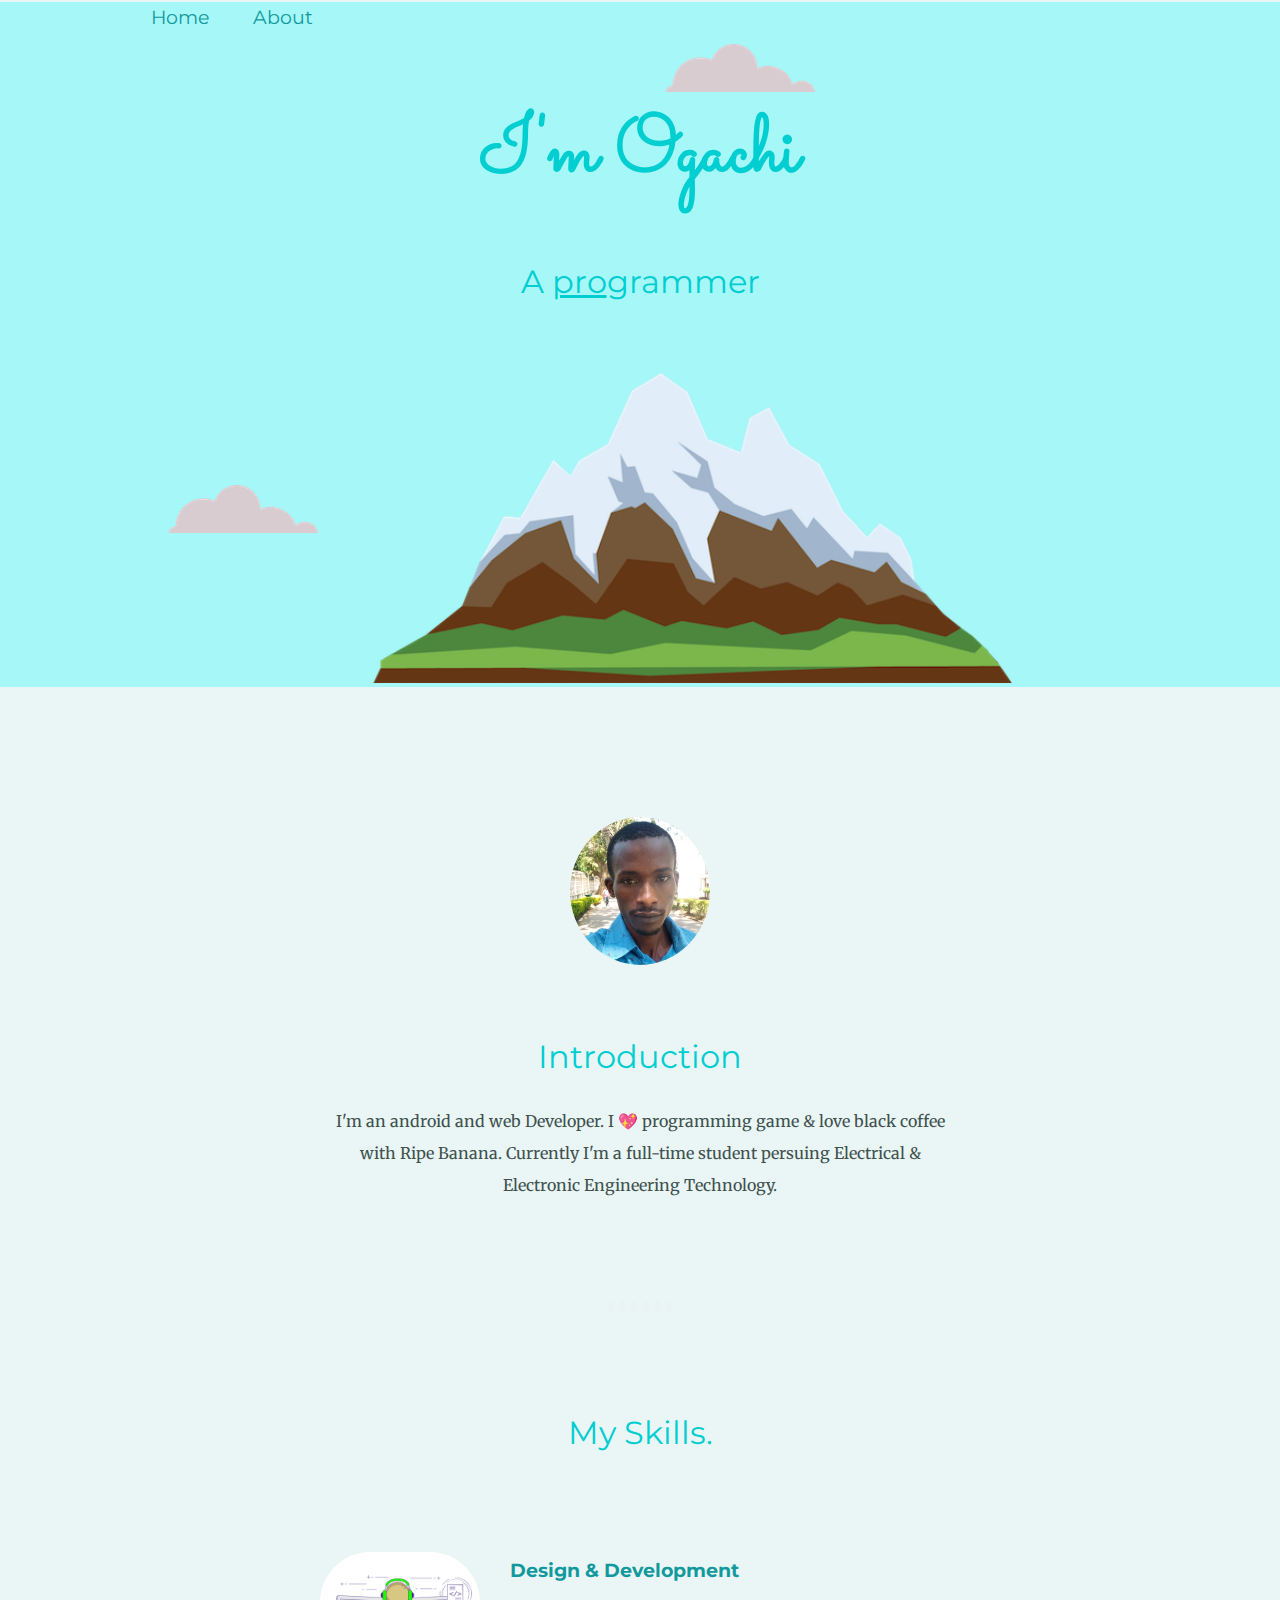
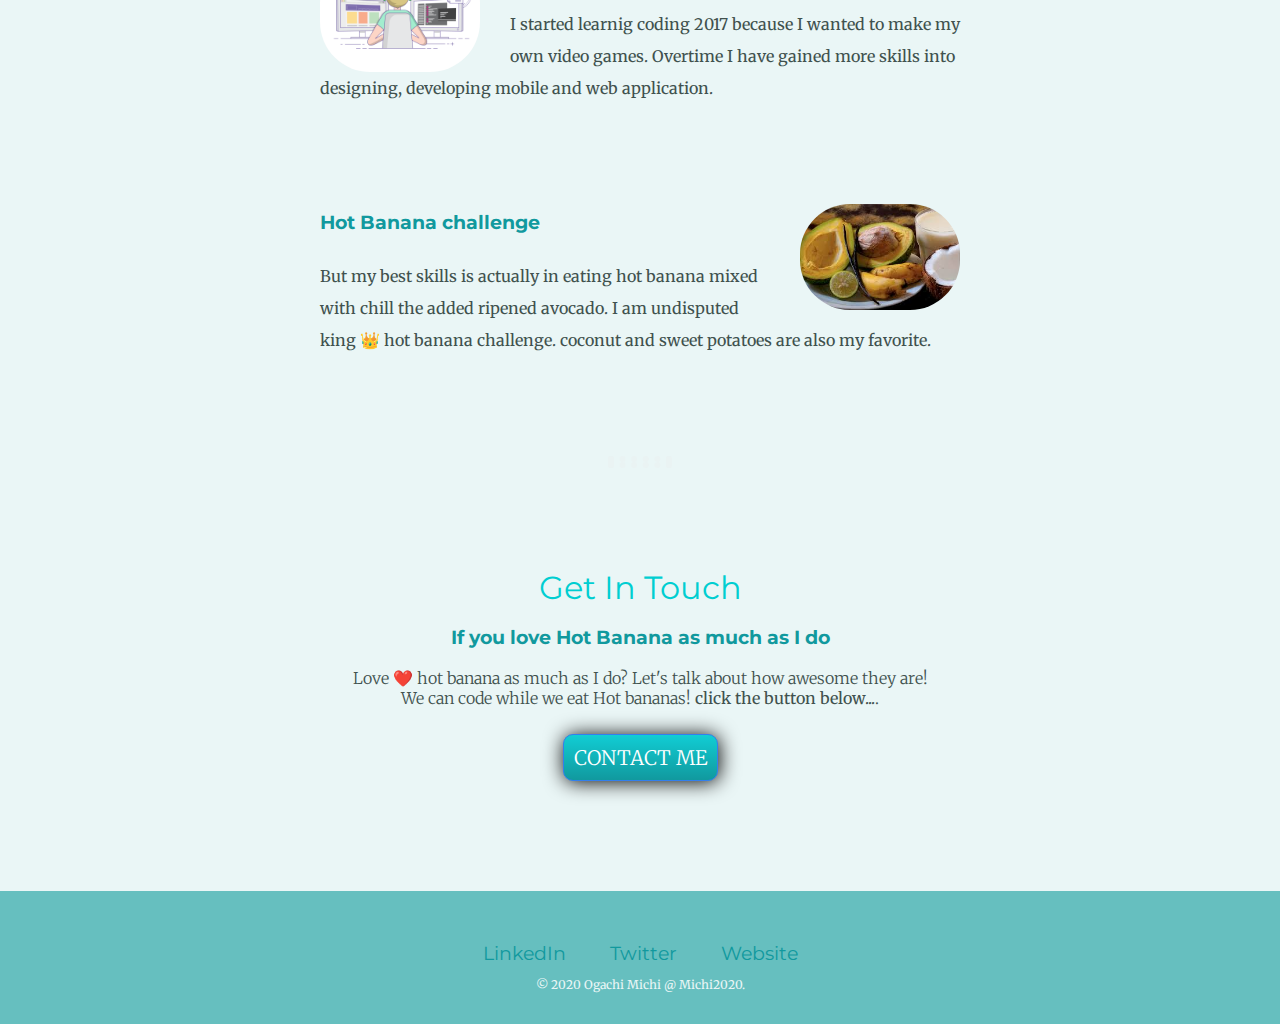
<file: index.html>
<!DOCTYPE html>
<html lang="en">
<head>
    <meta charset="UTF-8">
    <meta name="viewport" content="width=device-width, initial-scale=1.0">
    <title>my site</title>
    <link rel="stylesheet" href="css/styles.css">
    <link rel="icon" href="favicon.icon">
    <link href="https://fonts.googleapis.com/css?family=Merriweather|Montserrat|Sacramento&display=swap" rel="stylesheet">
</head>
<body>
    <div class="top-container">
        <table class="home">
          <td>
            <a href="home.html">Home</a>
            </td>
          <td>
            <a href="about.html">About</a>
          </td>
      </table>
        <img class="top-cloud" src="images/cloud.png" alt="cloud-img">
        <h1>I'm Ogachi</h1>
    <h2>A <span class="pro">pro</span>grammer</h2>
    <img class="bottom-cloud" src="images/cloud.png" alt="cloud-img">
    <img class="mountan"src="images/mountain.png" alt="mountain-img">
    </div>
    <div class="middle-container">
        <div class="profile">
          <img  class="logo" src="images/code.jpg" alt="michi">
          <h2>Introduction</h2>
          <p>I'm an android and web Developer. I 💖 programming game & love black coffee with Ripe Banana.  Currently I'm a full-time student persuing Electrical & Electronic Engineering Technology.</p>
        </div>
        <hr>
        <div class="skills">
          <h2>My Skills.</h2>
          <div class="skill-row">
            <img class="code-image" src="images/skills.gif" alt="skills">
            <h3>Design & Development</h3>
            <p>I started learnig coding 2017 because I wanted to make my own video games. Overtime I have gained more skills into designing, developing mobile and web application.
            </p>
          </div>
          <div class="skill-row">
            <img class="ndizi" src="images/favorite.jpg" alt="">
            <h3>Hot Banana challenge</h3>
            <p>But my best skills is actually in eating  hot banana mixed with chill the added ripened avocado. I am undisputed king 👑 hot banana challenge. coconut and sweet potatoes are also my favorite.</p>
          </div>
        </div>
        <hr>
        <div class="contact-me">
          <h2>Get In Touch</h2>
          <h3>If you love Hot Banana as much as I do</h3>
          <p>Love ❤️ hot banana as much as I do? Let's talk about how awesome they are!<br> We can code while we eat Hot bananas! <strong>click the button below...</strong>.</p>
          <a class="btn" href="https://api.whatsapp.com/send?phone=+254717395345">CONTACT ME</a>
        </div>
      </div>
      
      
      <div class="bottom-container">
        <a class="footer-link" href="https://www.linkedin.com/">LinkedIn</a>
        <a class="footer-link" href="https://twitter.com/">Twitter</a>
        <a class="footer-link" href="https://www.appbrewery.co/">Website</a>
        <p class="copy-write">© 2020 Ogachi Michi @ Michi2020.</p>
      </div>
      

    
</body>
</html>
</file>
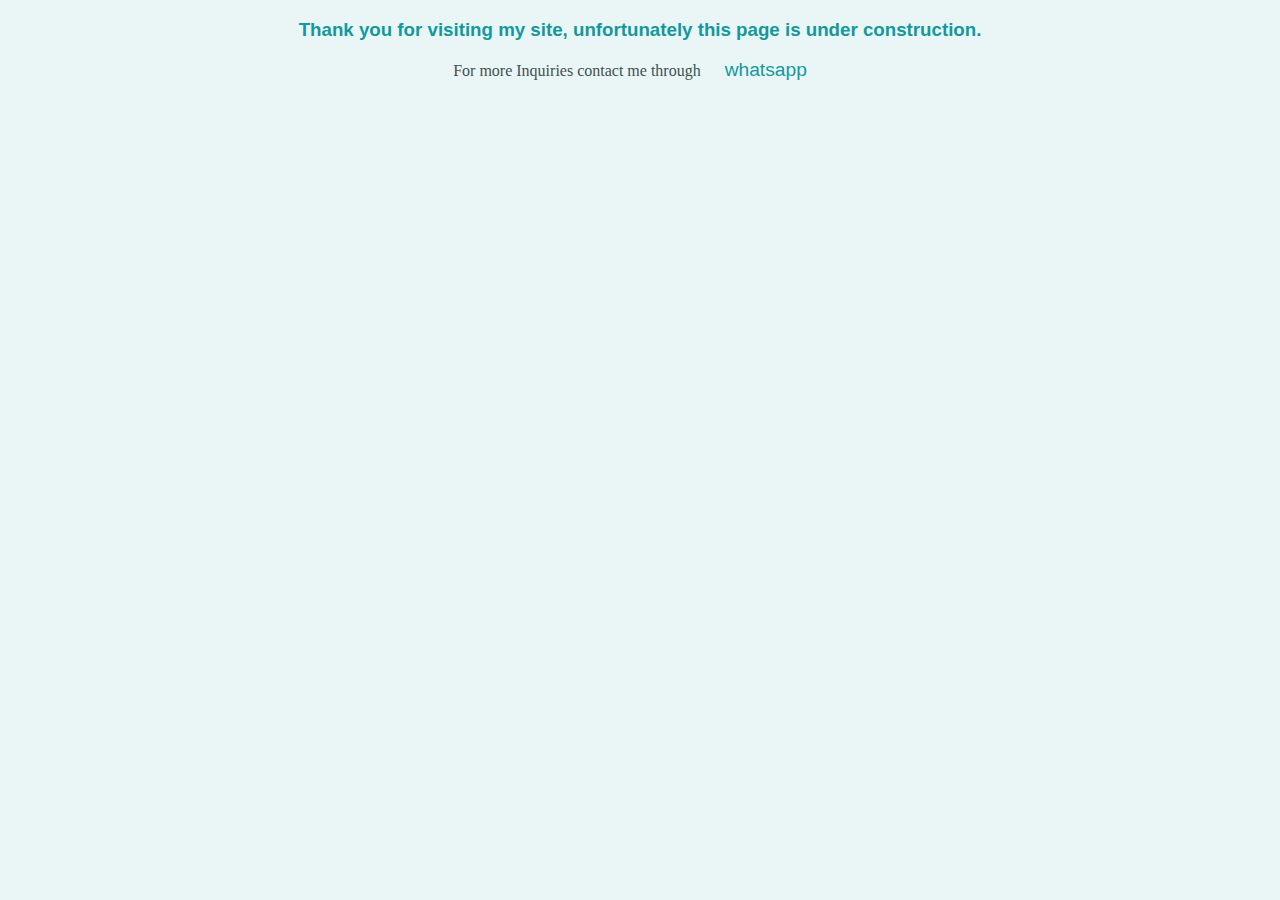
<file: about.html>
<!DOCTYPE html>
<html lang="en">
<head>
    <meta charset="UTF-8">
    <meta name="viewport" content="width=device-width, initial-scale=1.0">
    <title>about</title>
    <link rel="stylesheet" href="css/styles.css">
</head>
<body>
<h3>
    Thank you for visiting my site, unfortunately this page is under construction.
</h3>
<p>For more Inquiries contact me through <a href="https://api.whatsapp.com/send?phone=+254717395345"> whatsapp</a> </p>
</body>
</html>
</file>
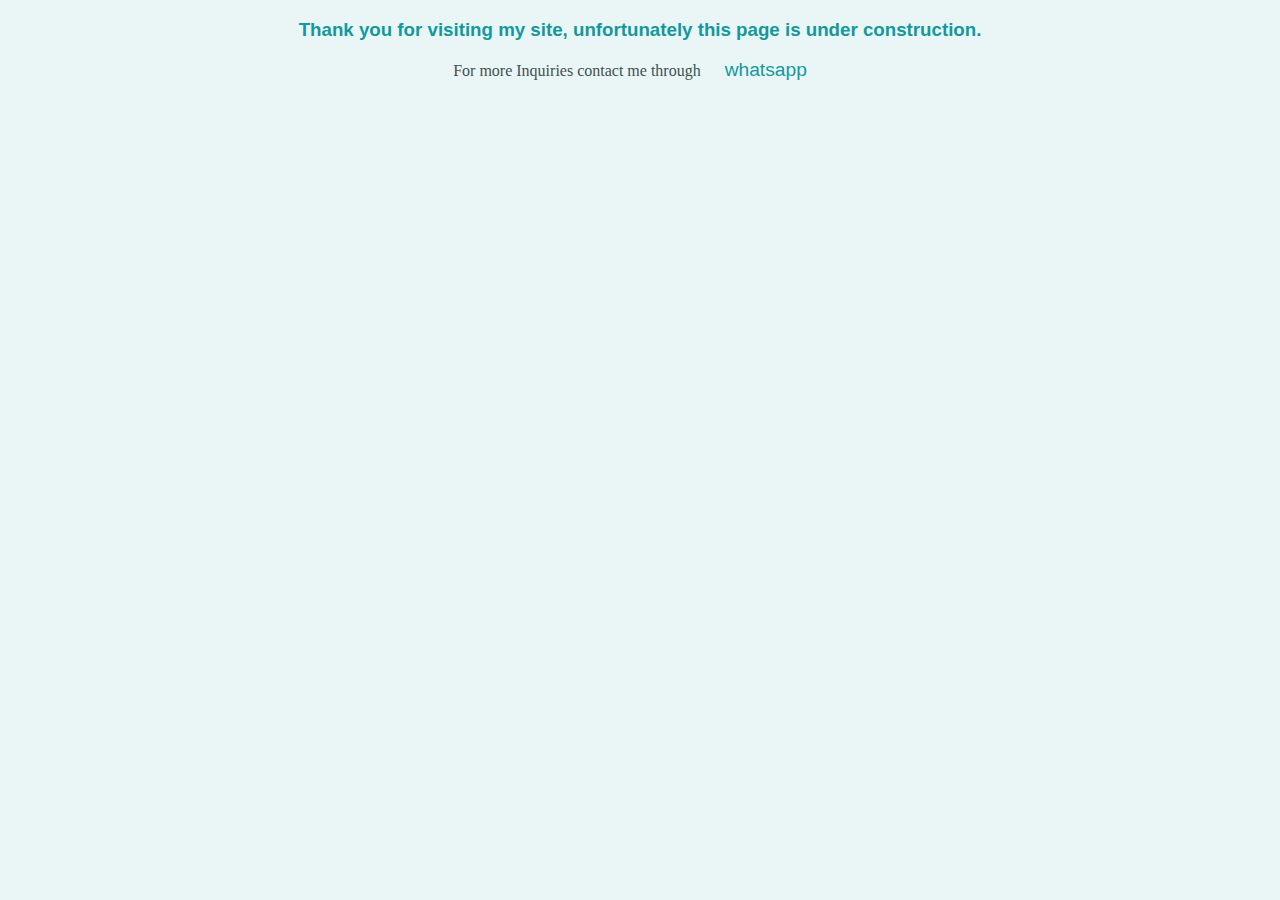
<file: career.html>
<!DOCTYPE html>
<html lang="en">
<head>
    <meta charset="UTF-8">
    <meta name="viewport" content="width=device-width, initial-scale=1.0">
    <title>career</title>
    <link rel="stylesheet" href="css/styles.css">
</head>
<body>
<h3>
    Thank you for visiting my site, unfortunately this page is under construction.
</h3>
<p>For more Inquiries contact me through <a href="https://api.whatsapp.com/send?phone=+254717395345"> whatsapp</a> </p>
</body>
</html>
</file>
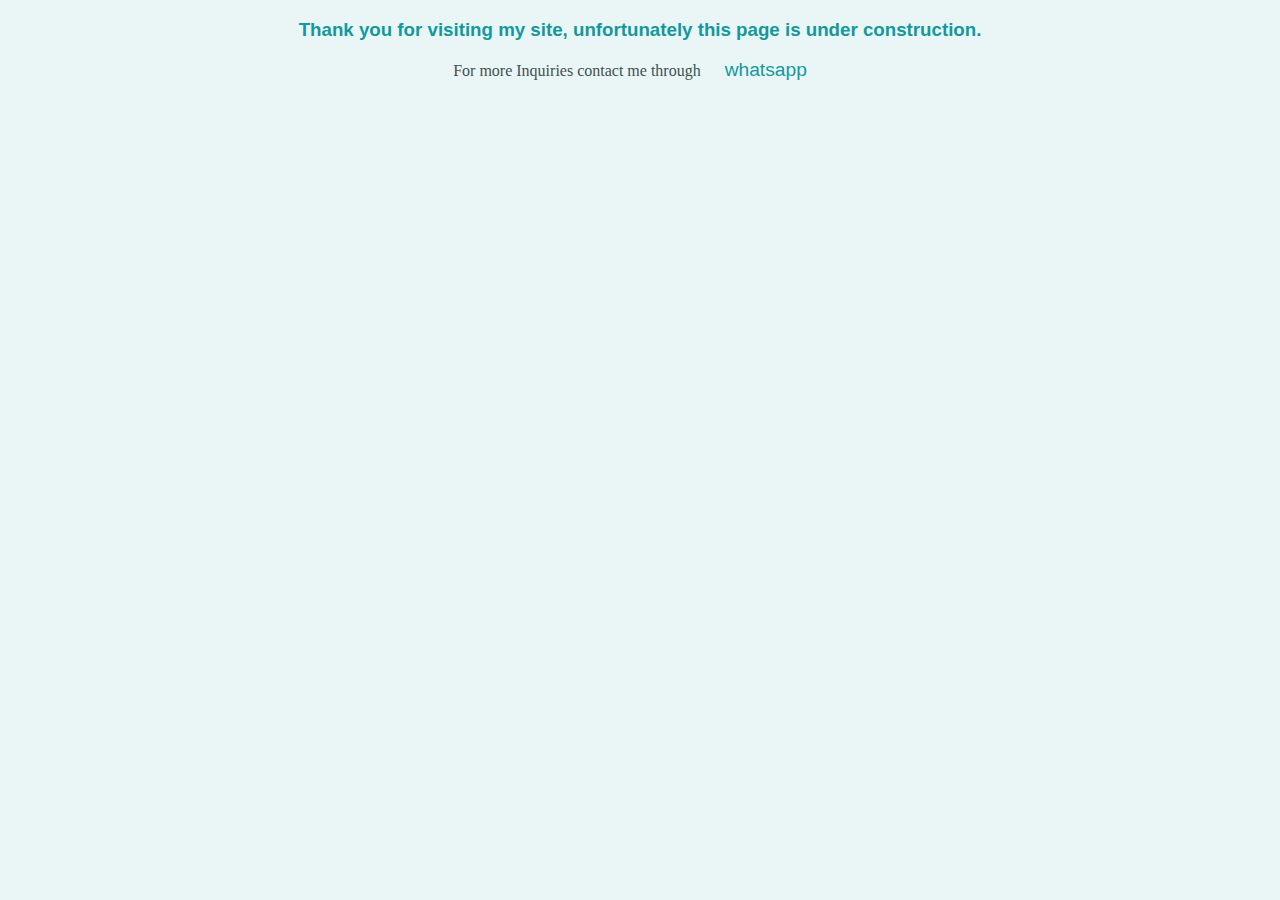
<file: home.html>
<!DOCTYPE html>
<html lang="en">
<head>
    <meta charset="UTF-8">
    <meta name="viewport" content="width=device-width, initial-scale=1.0">
    <title>home</title>
    <link rel="stylesheet" href="css/styles.css">
</head>
<body>
<h3>
    Thank you for visiting my site, unfortunately this page is under construction.
</h3>
<p>For more Inquiries contact me through <a href="https://api.whatsapp.com/send?phone=+254717395345"> whatsapp</a> </p>
</body>
</html>
</file>
<file: css/styles.css>
body {
    background-color: #EAF6F6;
    color: #40514E;
    margin: 0;
    text-align: center;
    font-family: 'Merriweather', serif;
    font-size: 100%;
    max-width: 100%;
}

h1{
    margin: 0;
    font-family: 'Sacramento', cursive;
    font-size: 5.0rem;
    color: #00ced1;
}

h2{
    font-family: 'Montserrat', sans-serif;
    margin: 50px 0 auto 0;
    font-size: 2.0rem;
    color: #00ced1;
    font-weight: normal;
}

h3{
    color: #11999E;
    font-family: 'Montserrat', sans-serif;
}

hr{
    border: dotted rgb(234, 243, 243) 6px;
    width: 4%;
    margin: 100px auto;
}

a{
    color: #11999E;
    font-family: 'Montserrat', sans-serif;
    margin: 10px 20px;
    text-decoration: none;
    font-size: 1.20rem;
}
.profile{
    text-align: center;
    margin: auto;
    width: 50%;
    line-height: 2;
}

.pro{
    text-decoration: underline;
}
.logo{
    border-radius: 50%;
    width: 140px;
    margin: 30px auto auto auto;
}

.code-image{
    border-radius: 50px;
    width: 25%;
    float: left;
    margin-right: 30px;
}
.skill-row{
    width: 50%;
    margin: 100px auto 100px auto;
    text-align: left;
    line-height: 2;
}
.ndizi{
    border-radius: 50px;
    width: 25%;
    float: right;
    margin-left: 30px;
}
a:hover{
    background-color:#EAF6F6;
}
.top-cloud{
    position: relative;
    left: 100px;
    margin-top: 10px;
}
.mountan{
    width: 50%;
    position: relative;
    right: 100px;
}

.home{
    position: relative;
    margin: 2px 10%;
}


.bottom-cloud{
    position: relative;
    margin: 10PX 150px 150px auto;
}

.top-container {
    background-color: #a6f7f7;
    max-width: 100%;
}


.middle-container{
    margin: 100px auto;
    background-color: #EAF6F6; 
    max-width: 100%;  
}

.bottom-container{
    background-color: #66bfbf;
    padding: 50px 0 20px;   
    max-width: 100%;
}

.contact-me{
    margin: auto 20px auto 20px;
    font-family: 'Merriweather', serif;
    font-weight: lighter;
}

.btn{
    background: #11CDD4;
    background-image: -webkit-linear-gradient(top, #11CDD4, #11999E);
    background-image: -moz-linear-gradient(top, #11CDD4, #11999E);
    background-image: -ms-linear-gradient(top, #11CDD4, #11999E);
    background-image: -o-linear-gradient(top, #11CDD4, #11999E);
    background-image: linear-gradient(to bottom, #11CDD4, #11999E);
    -webkit-border-radius: 20px;
    -moz-border-radius: 20px;
    border-radius: 10px;
    color: #FFFFFF;
    font-family: 'Merriweather', serif;
    font-size: 20px;
    font-weight: 100;
    padding: 10px;
    box-shadow: 1px 1px 10px 0px #000000;
    -webkit-box-shadow: 1px 1px 20px 0px #000000;
    -moz-box-shadow: 1px 1px 20px 0px #000000;
    border: solid #337FED 1px;
    text-decoration: none;
    display: inline-block;
    cursor: pointer;
    text-align: center;
}
    
.btn:hover {
    border: solid #99C624 1px;
    background: #1E62D0;
    background-image: -webkit-linear-gradient(top, #1E62D0, #3D94F6);
    background-image: -moz-linear-gradient(top, #1E62D0, #3D94F6);
    background-image: -ms-linear-gradient(top, #1E62D0, #3D94F6);
    background-image: -o-linear-gradient(top, #1E62D0, #3D94F6);
    background-image: linear-gradient(to bottom, #1E62D0, #3D94F6);
    -webkit-border-radius: 20px;
    -moz-border-radius: 20px;
    border-radius: 20px;
    text-decoration: none;
}

.copy-write{
    color: #EAF6F6;
    font-size: 0.75rem;
}
</file>
